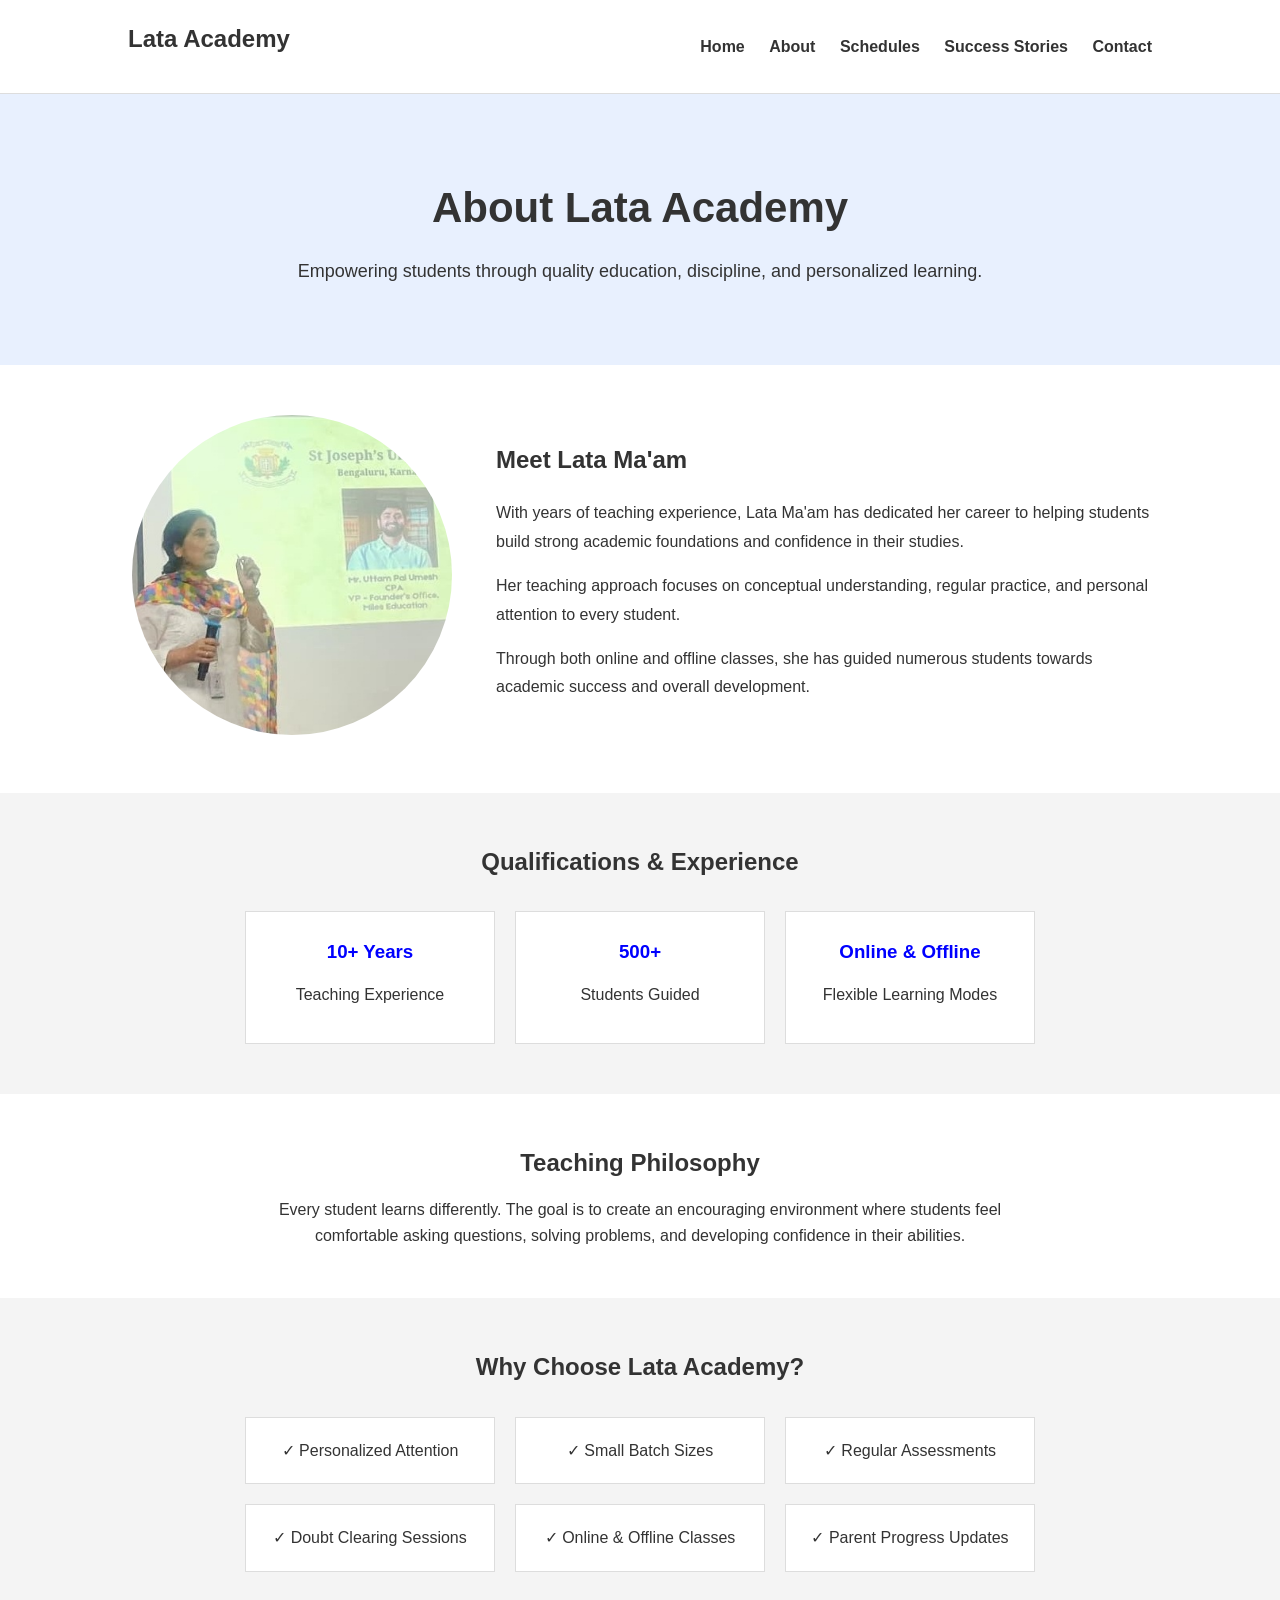
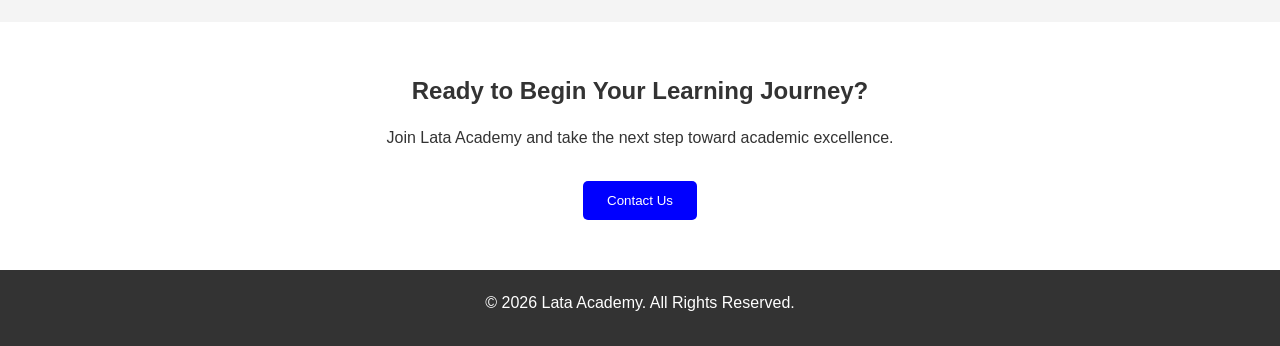
<file: frontend/about.html>
<!DOCTYPE html>
<html lang="en">

<head>

    <meta charset="UTF-8">
    <meta name="viewport" content="width=device-width, initial-scale=1.0">

    <title>About Us - Lata Academy</title>

    <link rel="stylesheet" href="css/style.css">
    <link rel="stylesheet" href="css/about.css">

</head>

<body>

    <!-- =========================
         NAVBAR
    ========================== -->

    <nav class="navbar">

        <div>
            <h1>Lata Academy</h1>
        </div>

        <div class="nav-links">
            <a href="index.html">Home</a>
            <a href="about.html">About</a>
            <a href="schedules.html">Schedules</a>
            <a href="success-stories.html">Success Stories</a>
            <a href="contact.html">Contact</a>
        </div>

    </nav>



    <!-- =========================
         PAGE HEADER
    ========================== -->

    <section class="about-hero">

        <h1>About Lata Academy</h1>

        <p>
            Empowering students through quality education,
            discipline, and personalized learning.
        </p>

    </section>



    <!-- =========================
         TEACHER SECTION
    ========================== -->

    <section class="teacher-section">

        <div class="teacher-container">

            <div class="teacher-image-container">

                <img src="assets/teacherImage.jpeg"
                     alt="Teacher Image"
                     class="teacher-image">

            </div>

            <div class="teacher-content">

                <h2>Meet Lata Ma'am</h2>

                <p>
                    With years of teaching experience, Lata Ma'am has
                    dedicated her career to helping students build strong
                    academic foundations and confidence in their studies.
                </p>

                <p>
                    Her teaching approach focuses on conceptual understanding,
                    regular practice, and personal attention to every student.
                </p>

                <p>
                    Through both online and offline classes, she has guided
                    numerous students towards academic success and overall
                    development.
                </p>

            </div>

        </div>

    </section>



    <!-- =========================
         QUALIFICATIONS
    ========================== -->

    <section class="qualification-section">

        <h2>Qualifications & Experience</h2>

        <div class="qualification-cards">

            <div class="qualification-card">
                <h3>10+ Years</h3>
                <p>Teaching Experience</p>
            </div>

            <div class="qualification-card">
                <h3>500+</h3>
                <p>Students Guided</p>
            </div>

            <div class="qualification-card">
                <h3>Online & Offline</h3>
                <p>Flexible Learning Modes</p>
            </div>

        </div>

    </section>



    <!-- =========================
         TEACHING PHILOSOPHY
    ========================== -->

    <section class="philosophy-section">

        <h2>Teaching Philosophy</h2>

        <p>
            Every student learns differently. The goal is to create an
            encouraging environment where students feel comfortable asking
            questions, solving problems, and developing confidence in their
            abilities.
        </p>

    </section>



    <!-- =========================
         WHY CHOOSE US
    ========================== -->

    <section class="why-us-section">

        <h2>Why Choose Lata Academy?</h2>

        <div class="benefits-container">

            <div class="benefit-card">
                ✓ Personalized Attention
            </div>

            <div class="benefit-card">
                ✓ Small Batch Sizes
            </div>

            <div class="benefit-card">
                ✓ Regular Assessments
            </div>

            <div class="benefit-card">
                ✓ Doubt Clearing Sessions
            </div>

            <div class="benefit-card">
                ✓ Online & Offline Classes
            </div>

            <div class="benefit-card">
                ✓ Parent Progress Updates
            </div>

        </div>

    </section>



    <!-- =========================
         CTA SECTION
    ========================== -->

    <section class="cta-section">

        <h2>Ready to Begin Your Learning Journey?</h2>

        <p>
            Join Lata Academy and take the next step toward academic excellence.
        </p>

        <a href="contact.html">
            <button>Contact Us</button>
        </a>

    </section>



    <!-- =========================
         FOOTER
    ========================== -->

    <footer class="footer">

        <p>
            © 2026 Lata Academy.
            All Rights Reserved.
        </p>

    </footer>

</body>

</html>
</file>
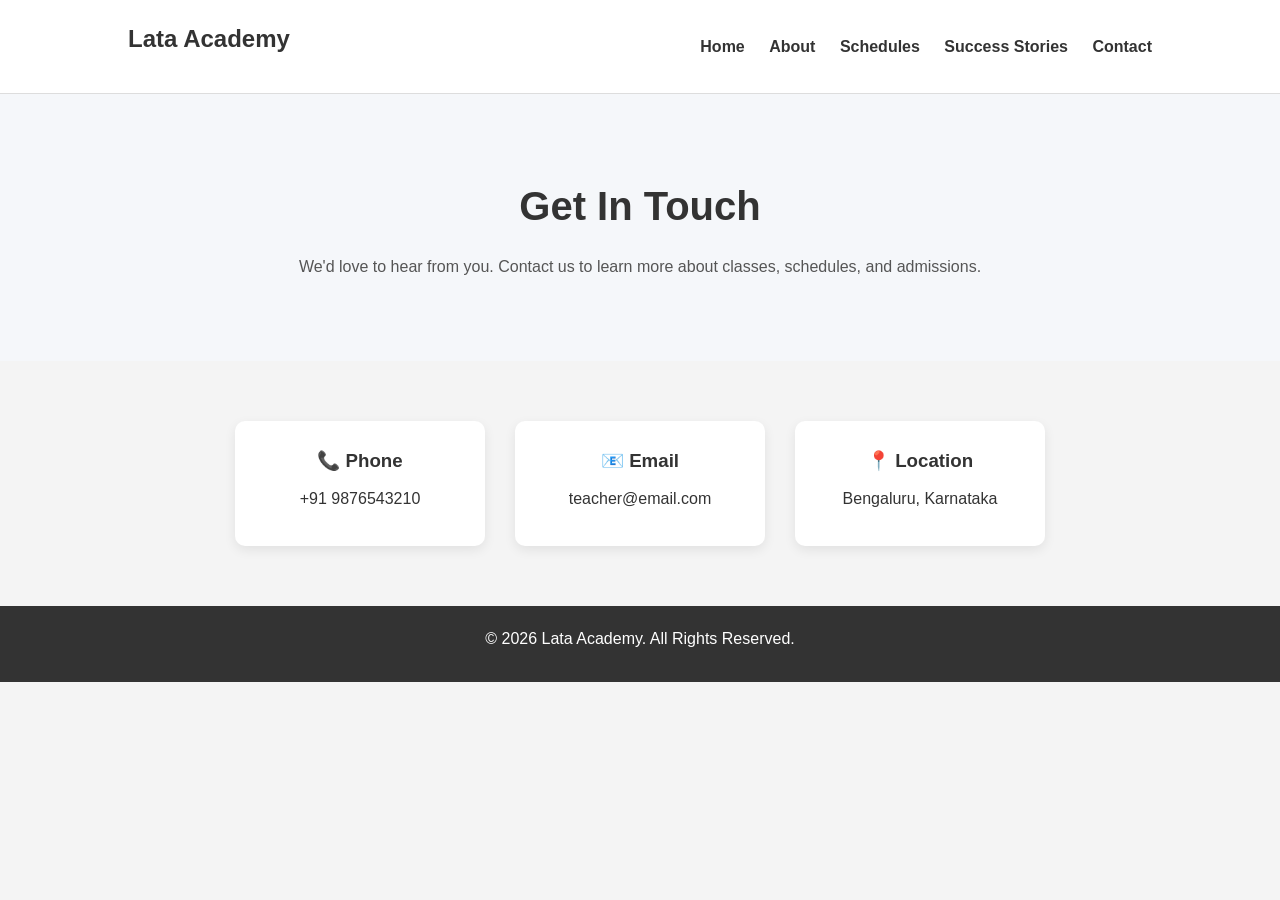
<file: frontend/contact.html>
<!DOCTYPE html>
<html lang="en">

<head>

    <meta charset="UTF-8">
    <meta name="viewport" content="width=device-width, initial-scale=1.0">

    <title>Contact Us | Lata Academy</title>

    <link rel="stylesheet" href="css/style.css">
    <link rel="stylesheet" href="css/contact.css">

</head>

<body>

    <!-- =========================
         NAVBAR
    ========================== -->

    <nav class="navbar">

        <div>
            <h1>Lata Academy</h1>
        </div>

        <div class="nav-links">
            <a href="index.html">Home</a>
            <a href="about.html">About</a>
            <a href="schedules.html">Schedules</a>
            <a href="success-stories.html">Success Stories</a>
            <a href="contact.html">Contact</a>
        </div>

    </nav>





    <!-- =========================
         HERO SECTION
    ========================== -->

    <section class="contact-hero">

        <h1>Get In Touch</h1>

        <p>
            We'd love to hear from you.
            Contact us to learn more about classes,
            schedules, and admissions.
        </p>

    </section>





    <!-- =========================
         CONTACT INFO
    ========================== -->

    <section class="contact-info">

        <div class="info-card">
            <h3>📞 Phone</h3>
            <p>+91 9876543210</p>
        </div>

        <div class="info-card">
            <h3>📧 Email</h3>
            <p>teacher@email.com</p>
        </div>

        <div class="info-card">
            <h3>📍 Location</h3>
            <p>Bengaluru, Karnataka</p>
        </div>

    </section>





    <!-- =========================
         CONTACT FORM
    ========================== -->

   <!-- <section class="contact-form-section">

        <div class="contact-form-container">

            <h2>Send Us A Message</h2>

            <form>

                <div class="form-group">
                    <label>Parent / Student Name</label>
                    <input type="text" placeholder="Enter your name">
                </div>

                <div class="form-group">
                    <label>Email Address</label>
                    <input type="email" placeholder="Enter your email">
                </div>

                <div class="form-group">
                    <label>Phone Number</label>
                    <input type="tel" placeholder="Enter your phone number">
                </div>

                <div class="form-group">
                    <label>Message</label>
                    <textarea rows="6"
                        placeholder="Tell us about your requirements"></textarea>
                </div>

                <button type="submit">
                    Send Message
                </button>

            </form>

        </div>

    </section>





     =========================
         LOCATION SECTION
    ========================== 

    <section class="location-section">

        <h2>Our Location</h2>

        <div class="map-placeholder">

            <p>
                Google Map will be added here.
            </p>

        </div>

    </section>-->





    <!-- =========================
         FOOTER
    ========================== -->

    <footer class="footer">

        <p>
            © 2026 Lata Academy.
            All Rights Reserved.
        </p>

    </footer>

</body>

</html>
</file>
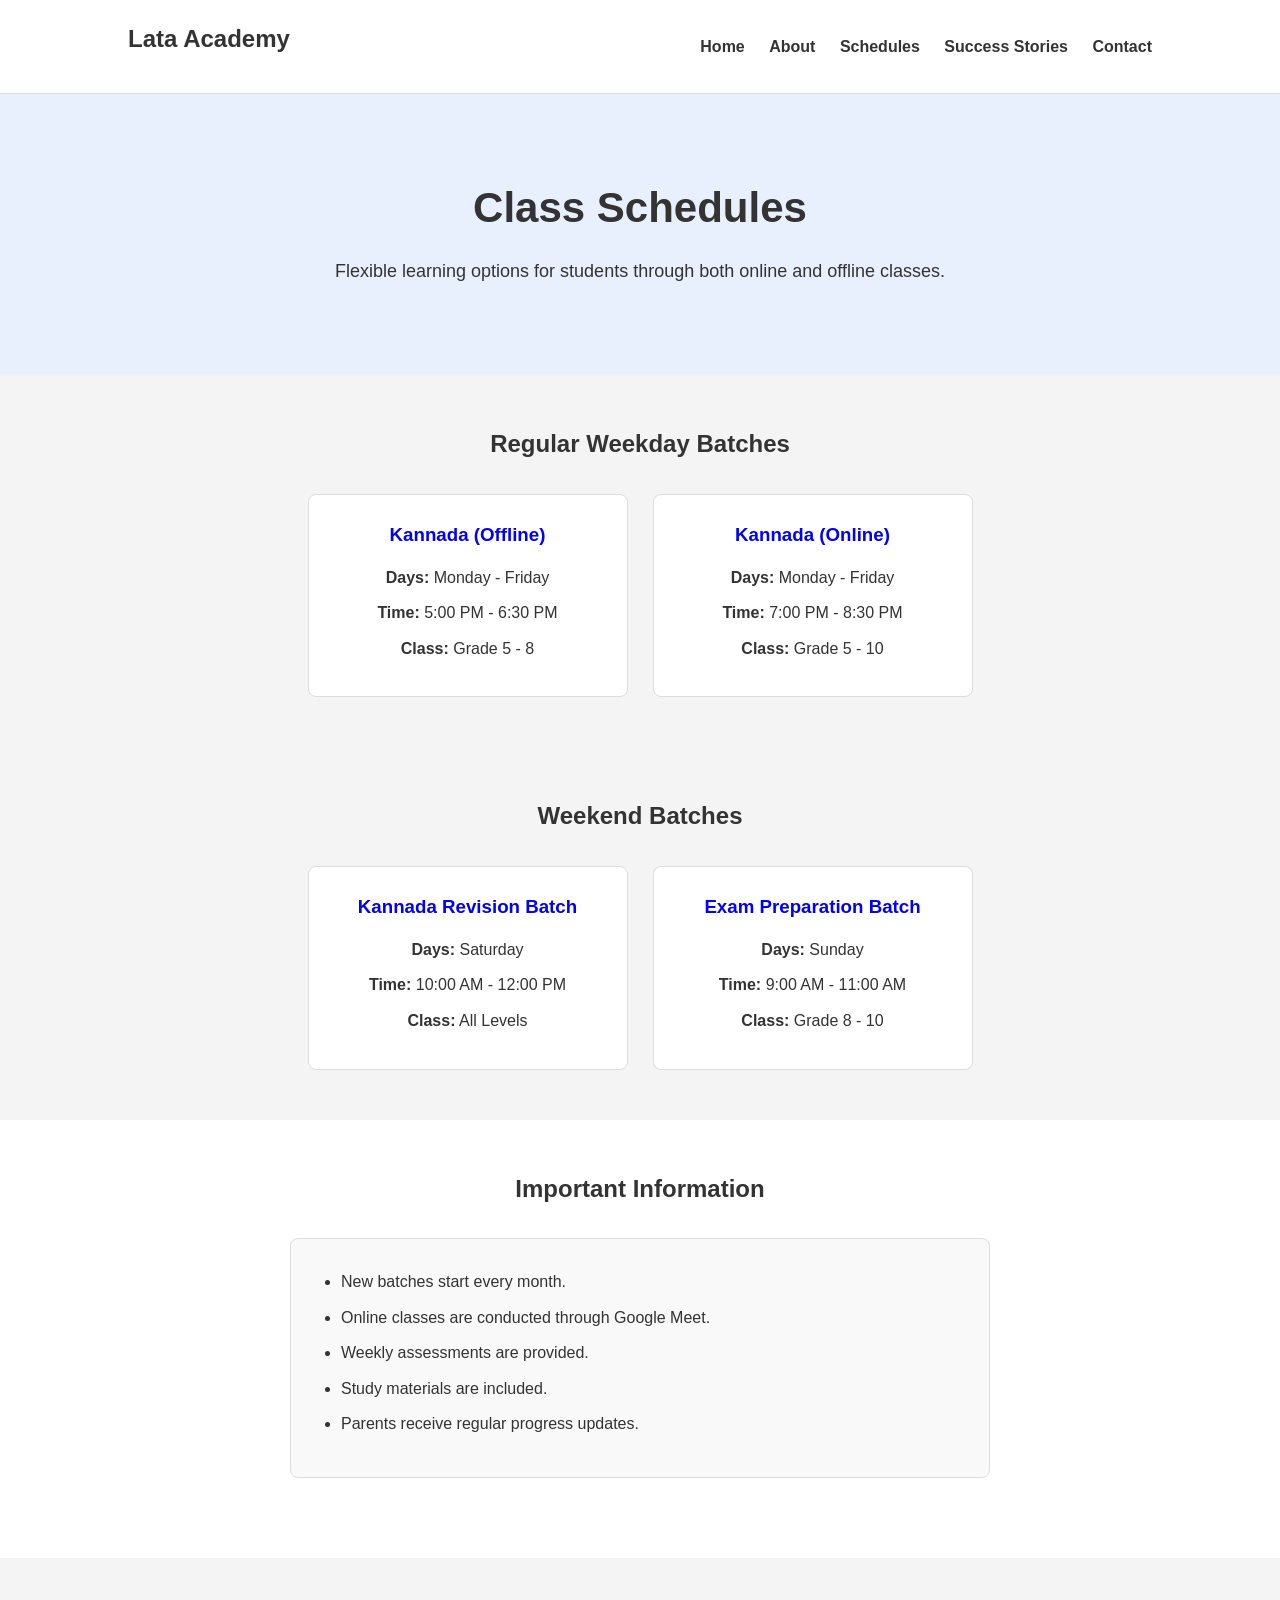
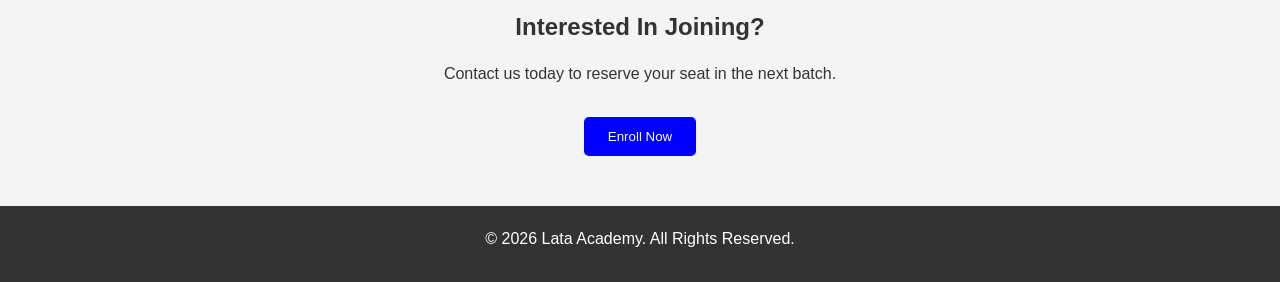
<file: frontend/schedules.html>
<!DOCTYPE html>
<html lang="en">

<head>

    <meta charset="UTF-8">
    <meta name="viewport" content="width=device-width, initial-scale=1.0">

    <title>Class Schedules - Lata Academy</title>

    <link rel="stylesheet" href="css/style.css">
    <link rel="stylesheet" href="css/schedules.css">

</head>

<body>

    <!-- =========================
         NAVBAR
    ========================== -->

    <nav class="navbar">

        <div>
            <h1>Lata Academy</h1>
        </div>

        <div class="nav-links">
            <a href="index.html">Home</a>
            <a href="about.html">About</a>
            <a href="schedules.html">Schedules</a>
            <a href="success-stories.html">Success Stories</a>
            <a href="contact.html">Contact</a>
        </div>

    </nav>



    <!-- =========================
         PAGE HEADER
    ========================== -->

    <section class="schedule-hero">

        <h1>Class Schedules</h1>

        <p>
            Flexible learning options for students through
            both online and offline classes.
        </p>

    </section>



    <!-- =========================
         WEEKDAY CLASSES
    ========================== -->

    <section class="schedule-section">

        <h2>Regular Weekday Batches</h2>

        <div class="schedule-container">

            <div class="schedule-card">
                <h3>Kannada (Offline)</h3>
                <p><strong>Days:</strong> Monday - Friday</p>
                <p><strong>Time:</strong> 5:00 PM - 6:30 PM</p>
                <p><strong>Class:</strong> Grade 5 - 8</p>
            </div>

            <div class="schedule-card">
                <h3>Kannada (Online)</h3>
                <p><strong>Days:</strong> Monday - Friday</p>
                <p><strong>Time:</strong> 7:00 PM - 8:30 PM</p>
                <p><strong>Class:</strong> Grade 5 - 10</p>
            </div>

        </div>

    </section>



    <!-- =========================
         WEEKEND BATCHES
    ========================== -->

    <section class="weekend-section">

        <h2>Weekend Batches</h2>

        <div class="schedule-container">

            <div class="schedule-card">
                <h3>Kannada Revision Batch</h3>
                <p><strong>Days:</strong> Saturday</p>
                <p><strong>Time:</strong> 10:00 AM - 12:00 PM</p>
                <p><strong>Class:</strong> All Levels</p>
            </div>

            <div class="schedule-card">
                <h3>Exam Preparation Batch</h3>
                <p><strong>Days:</strong> Sunday</p>
                <p><strong>Time:</strong> 9:00 AM - 11:00 AM</p>
                <p><strong>Class:</strong> Grade 8 - 10</p>
            </div>

        </div>

    </section>



    <!-- =========================
         IMPORTANT INFORMATION
    ========================== -->

    <section class="info-section">

        <h2>Important Information</h2>

        <div class="info-box">

            <ul>
                <li>New batches start every month.</li>
                <li>Online classes are conducted through Google Meet.</li>
                <li>Weekly assessments are provided.</li>
                <li>Study materials are included.</li>
                <li>Parents receive regular progress updates.</li>

            </ul>

        </div>

    </section>



    <!-- =========================
         CALL TO ACTION
    ========================== -->

    <section class="enroll-section">

        <h2>Interested In Joining?</h2>

        <p>
            Contact us today to reserve your seat in the next batch.
        </p>

        <a href="contact.html">
            <button>Enroll Now</button>
        </a>

    </section>



    <!-- =========================
         FOOTER
    ========================== -->

    <footer class="footer">

        <p>
            © 2026 Lata Academy.
            All Rights Reserved.
        </p>

    </footer>

</body>

</html>
</file>
<file: frontend/css/style.css>
/* =========================
   GLOBAL STYLES
========================= */

* {
    margin: 0;
    padding: 0;
    box-sizing: border-box;
}

body {
    font-family: Arial, sans-serif;
    line-height: 1.6;
    background-color: #f4f4f4;
    color: #333;
    overflow-x: hidden;
}

section {
    padding: 50px 10%;
}

h1, h2, h3 {
    margin-bottom: 15px;
}

p {
    margin-bottom: 10px;
}

a {
    text-decoration: none;
    color: #333;
}



/* =========================
   NAVBAR
========================= */

.navbar {
    display: flex; 
   justify-content: space-between;
    align-items: center; 

    padding: 20px 10%;
    background-color: white;
    border-bottom: 1px solid #ddd;
}

.logo {
    background: linear-gradient(135deg, #c5d9f5 0%, #e6d5f0 100%);
    padding: 10px 20px;
    border-radius: 8px;
    color: #333;
}

.logo h1 {
    margin: 0;
    font-size: 24px;
}

.nav-links a {
    margin-left: 20px;
    font-weight: bold;
}

.nav-links a:hover {
    color: blue;
}



/* =========================
   HERO SECTION
========================= */

.hero {
    background-color: #e8f0fe;
    text-align: center;
    padding: 100px 10%;
    background-image: url("../assets/heroPageBackground.jpg");
    background-size: cover;
    background-position: center;
    background-attachment: scroll;
    background-repeat: no-repeat;
    min-height: 500px;
    display: flex;
    align-items: center;
    justify-content: center;
}

.hero-content {
    max-width: 800px;
    width: 100%;
    padding: 0 10px;
}

.hero h1 {
    font-size: 43px;
    color: white;
    margin-bottom: 0px;
    text-shadow: 2px 2px 4px rgba(0, 0, 0, 0.5);
}

.hero p {
    font-size: 15px;
    font-weight: bold;
    margin-top: 0px;
    color: white;
    text-shadow: 1px 1px 3px rgba(0, 0, 0, 0.5);
}

.hero button {
    margin-top: 20px;

    padding: 10px 20px;

    border: none;
    background-color: blue;
    color: white;

    cursor: pointer;
}



/* =========================
   ABOUT SECTION
========================= */

.about-preview {
    background-color: white;
    display: flex;
    align-items: center;
    gap: 30px;
}

.about-image {
    width: 300px;
    height: 300px;
    object-fit: cover;
    border-radius: 145px;
    flex-shrink: 0;
}

.about-content {
    font-size: 25px;
    flex: 1;
    text-align: left;
}

.about-content button {
    margin-top: 20px;
    padding: 10px 20px;
    border: none;
    background-color: blue;
    color: white;
    cursor: pointer;
    border-radius: 5px;
    font-weight: bold;
}

.about-content button:hover {
    background-color: darkblue;
}



/* =========================
   SCHEDULE SECTION
========================= */

.schedule-preview {
   text-align: center;
}

.schedule-cards {
    display: flex;
   justify-content: center;
    gap: 20px;

    margin-top: 30px;

    flex-wrap: wrap;
}

.card {
    background-color: white;

    padding: 20px;

    width: 250px;

    border: 1px solid #ddd;
}



/* =========================
   TESTIMONIALS
========================= */

.testimonials {
    background-color: white;
    text-align: center;
}

.testimonial-container {
    display: flex;
    justify-content: center;
    gap: 20px;

    margin-top: 30px;

    flex-wrap: wrap;
}

.testimonial-card {
    width: 300px;

    background-color: #f9f9f9;

    padding: 20px;

    border: 1px solid #ddd;
}



/* =========================
   VIDEO SECTION
========================= */

.intro-video {
    text-align: center;
}

.video-container {
    margin-top: 30px;
}

.video-container iframe {
    width: 100%;
    max-width: 700px;
}

.teacher-video {
    width: 100%;
    max-width: 600px;
    height: 400px;
}



/* =========================
   BLOG SECTION
========================= */

.blog-preview {
    background-color: white;
    text-align: center;
}

.blog-cards {
    display: flex;
    justify-content: center;
    gap: 20px;

    margin-top: 30px;

    flex-wrap: wrap;
}

.blog-card {
    width: 300px;

    background-color: #f9f9f9;

    padding: 20px;

    border: 1px solid #ddd;
}

.blog-card a {
    color: blue;
    font-weight: bold;
}



/* =========================
   CONTACT SECTION
========================= */

.contact-preview {
    text-align: center;
}

.contact-preview button {
    margin-top: 20px;

    padding: 10px 20px;

    border: none;

    background-color: blue;
    color: white;

    cursor: pointer;
}



/* =========================
   FOOTER
========================= */

.footer {
    background-color: #333;
    color: white;

    text-align: center;

    padding: 20px;
}



/* =========================
   MOBILE RESPONSIVE
========================= */

@media (max-width: 768px) {

    .navbar {
        flex-direction: column;
        gap: 15px;
    }

    .nav-links {
        display: flex;
        flex-wrap: wrap;
        justify-content: center;
    }

    .hero {
        padding: 50px 5%;
        min-height: 400px;
        background-position: right center;
        background-size: cover;
    }

    .hero h1 {
        font-size: 28px;
        margin-bottom: 15px;
    }

    .hero p {
        font-size: 14px;
    }

}

@media (max-width: 480px) {

    .hero {
        padding: 40px 3%;
        min-height: 350px;
        background-position: right center;
        background-size: cover;
    }

    .hero h1 {
        font-size: 22px;
        margin-bottom: 10px;
    }

    .hero p {
        font-size: 12px;
    }

}
</file>
<file: frontend/css/about.css>
/* =========================
   ABOUT HERO
========================= */

.about-hero {
    text-align: center;
    background-color: #e8f0fe;
    padding: 80px 10%;
}

.about-hero h1 {
    font-size: 42px;
    margin-bottom: 15px;
}

.about-hero p {
    font-size: 18px;
    max-width: 700px;
    margin: auto;
}



/* =========================
   TEACHER SECTION
========================= */

.teacher-section {
    background-color: white;
}

.teacher-container {
    display: flex;
    align-items: center;
    gap: 40px;
    flex-wrap: wrap;
}

.teacher-image-container {
    flex: 1;
    text-align: center;
}

.teacher-image {
    width: 320px;
    height: 320px;
    object-fit: cover;
    border-radius: 50%;
}

.teacher-content {
    flex: 2;
}

.teacher-content h2 {
    margin-bottom: 20px;
}

.teacher-content p {
    margin-bottom: 15px;
    line-height: 1.8;
}



/* =========================
   QUALIFICATIONS
========================= */

.qualification-section {
    text-align: center;
}

.qualification-cards {
    display: flex;
    justify-content: center;
    gap: 20px;
    margin-top: 30px;
    flex-wrap: wrap;
}

.qualification-card {
    background-color: white;
    width: 250px;
    padding: 25px;
    border: 1px solid #ddd;
}

.qualification-card h3 {
    color: blue;
}



/* =========================
   PHILOSOPHY
========================= */

.philosophy-section {
    background-color: white;
    text-align: center;
}

.philosophy-section p {
    max-width: 800px;
    margin: auto;
}



/* =========================
   WHY CHOOSE US
========================= */

.why-us-section {
    text-align: center;
}

.benefits-container {
    margin-top: 30px;

    display: flex;
    justify-content: center;
    gap: 20px;

    flex-wrap: wrap;
}

.benefit-card {
    background-color: white;
    padding: 20px;
    width: 250px;
    border: 1px solid #ddd;
}



/* =========================
   CTA SECTION
========================= */

.cta-section {
    background-color: white;
    text-align: center;
}

.cta-section button {
    margin-top: 20px;

    padding: 12px 24px;

    border: none;

    background-color: blue;
    color: white;

    cursor: pointer;

    border-radius: 5px;
}

.cta-section button:hover {
    background-color: darkblue;
}



/* =========================
   RESPONSIVE
========================= */

@media (max-width: 768px) {

    .teacher-container {
        flex-direction: column;
        text-align: center;
    }

    .teacher-image {
        width: 250px;
        height: 250px;
    }

    .about-hero h1 {
        font-size: 32px;
    }

}
</file>
<file: frontend/css/contact.css>
/* =========================
   HERO SECTION
========================= */

.contact-hero {
    text-align: center;
    padding: 80px 20px;
    background-color: #f5f7fa;
}

.contact-hero h1 {
    font-size: 2.5rem;
    margin-bottom: 15px;
}

.contact-hero p {
    max-width: 700px;
    margin: auto;
    line-height: 1.7;
    color: #555;
}



/* =========================
   CONTACT INFO
========================= */

.contact-info {
    max-width: 1200px;
    margin: 60px auto;
    padding: 0 20px;

    display: flex;
    justify-content: center;
    gap: 30px;
    flex-wrap: wrap;
}

.info-card {
    width: 250px;

    background-color: white;

    padding: 25px;

    text-align: center;

    border-radius: 10px;

    box-shadow: 0 4px 12px rgba(0,0,0,0.08);
}

.info-card h3 {
    margin-bottom: 10px;
}



/* =========================
   CONTACT FORM
========================= */

.contact-form-section {
    padding: 0 20px 80px;
}

.contact-form-container {
    max-width: 800px;

    margin: auto;

    background-color: white;

    padding: 40px;

    border-radius: 12px;

    box-shadow: 0 4px 12px rgba(0,0,0,0.08);
}

.contact-form-container h2 {
    text-align: center;
    margin-bottom: 30px;
}

.form-group {
    margin-bottom: 20px;
}

.form-group label {
    display: block;

    margin-bottom: 8px;

    font-weight: bold;
}

.form-group input,
.form-group textarea {

    width: 100%;

    padding: 12px;

    border: 1px solid #ccc;

    border-radius: 6px;

    font-size: 1rem;
}

.form-group textarea {
    resize: vertical;
}

.contact-form-container button {

    width: 100%;

    padding: 14px;

    border: none;

    border-radius: 6px;

    cursor: pointer;

    font-size: 1rem;
}



/* =========================
   LOCATION SECTION
========================= */

.location-section {

    max-width: 1200px;

    margin: 0 auto 80px;

    padding: 0 20px;

    text-align: center;
}

.location-section h2 {
    margin-bottom: 25px;
}

.map-placeholder {

    height: 350px;

    border-radius: 12px;

    display: flex;

    justify-content: center;

    align-items: center;

    background-color: #f5f7fa;

    border: 2px dashed #ccc;
}



/* =========================
   RESPONSIVE
========================= */

@media (max-width: 768px) {

    .contact-hero h1 {
        font-size: 2rem;
    }

    .contact-form-container {
        padding: 25px;
    }

}
</file>
<file: frontend/css/schedules.css>
/* =========================
   HERO SECTION
========================= */

.schedule-hero {
    background-color: #e8f0fe;
    text-align: center; 
    padding: 80px 10%;
}

.schedule-hero h1 {
    font-size: 42px;
    margin-bottom:15px;
}

.schedule-hero p {
    font-size: 18px;
}



/* =========================
   SCHEDULE SECTIONS
========================= */

.schedule-section,
.weekend-section {
    text-align: center;
}

.schedule-container {

    display: flex;

    justify-content: center;

    gap: 25px;

    margin-top: 30px;

    flex-wrap: wrap;
}

.schedule-card {

    width: 320px;

    background-color: white;

    padding: 25px;

    border: 1px solid #ddd;

    border-radius: 8px;
}

.schedule-card h3 {
    color: blue;
    margin-bottom: 15px;
}



/* =========================
   INFORMATION SECTION
========================= */

.info-section {

    background-color: white;

    text-align: center;
}

.info-box {

    max-width: 700px;

    margin: 30px auto;

    text-align: left;

    background-color: #f9f9f9;

    padding: 30px;

    border: 1px solid #ddd;

    border-radius: 8px;
}

.info-box ul {
    padding-left: 20px;
}

.info-box li {
    margin-bottom: 10px;
}



/* =========================
   ENROLL SECTION
========================= */

.enroll-section {

    text-align: center;
}

.enroll-section button {

    margin-top: 20px;

    padding: 12px 24px;

    border: none;

    background-color: blue;

    color: white;

    cursor: pointer;

    border-radius: 5px;
}

.enroll-section button:hover {
    background-color: darkblue;
}



/* =========================
   RESPONSIVE DESIGN
========================= */

@media (max-width: 768px) {

    .schedule-hero h1 {
        font-size: 32px;
    }

    .schedule-card {
        width: 100%;
    }

    .info-box {
        text-align: center;
    }

}
</file>
